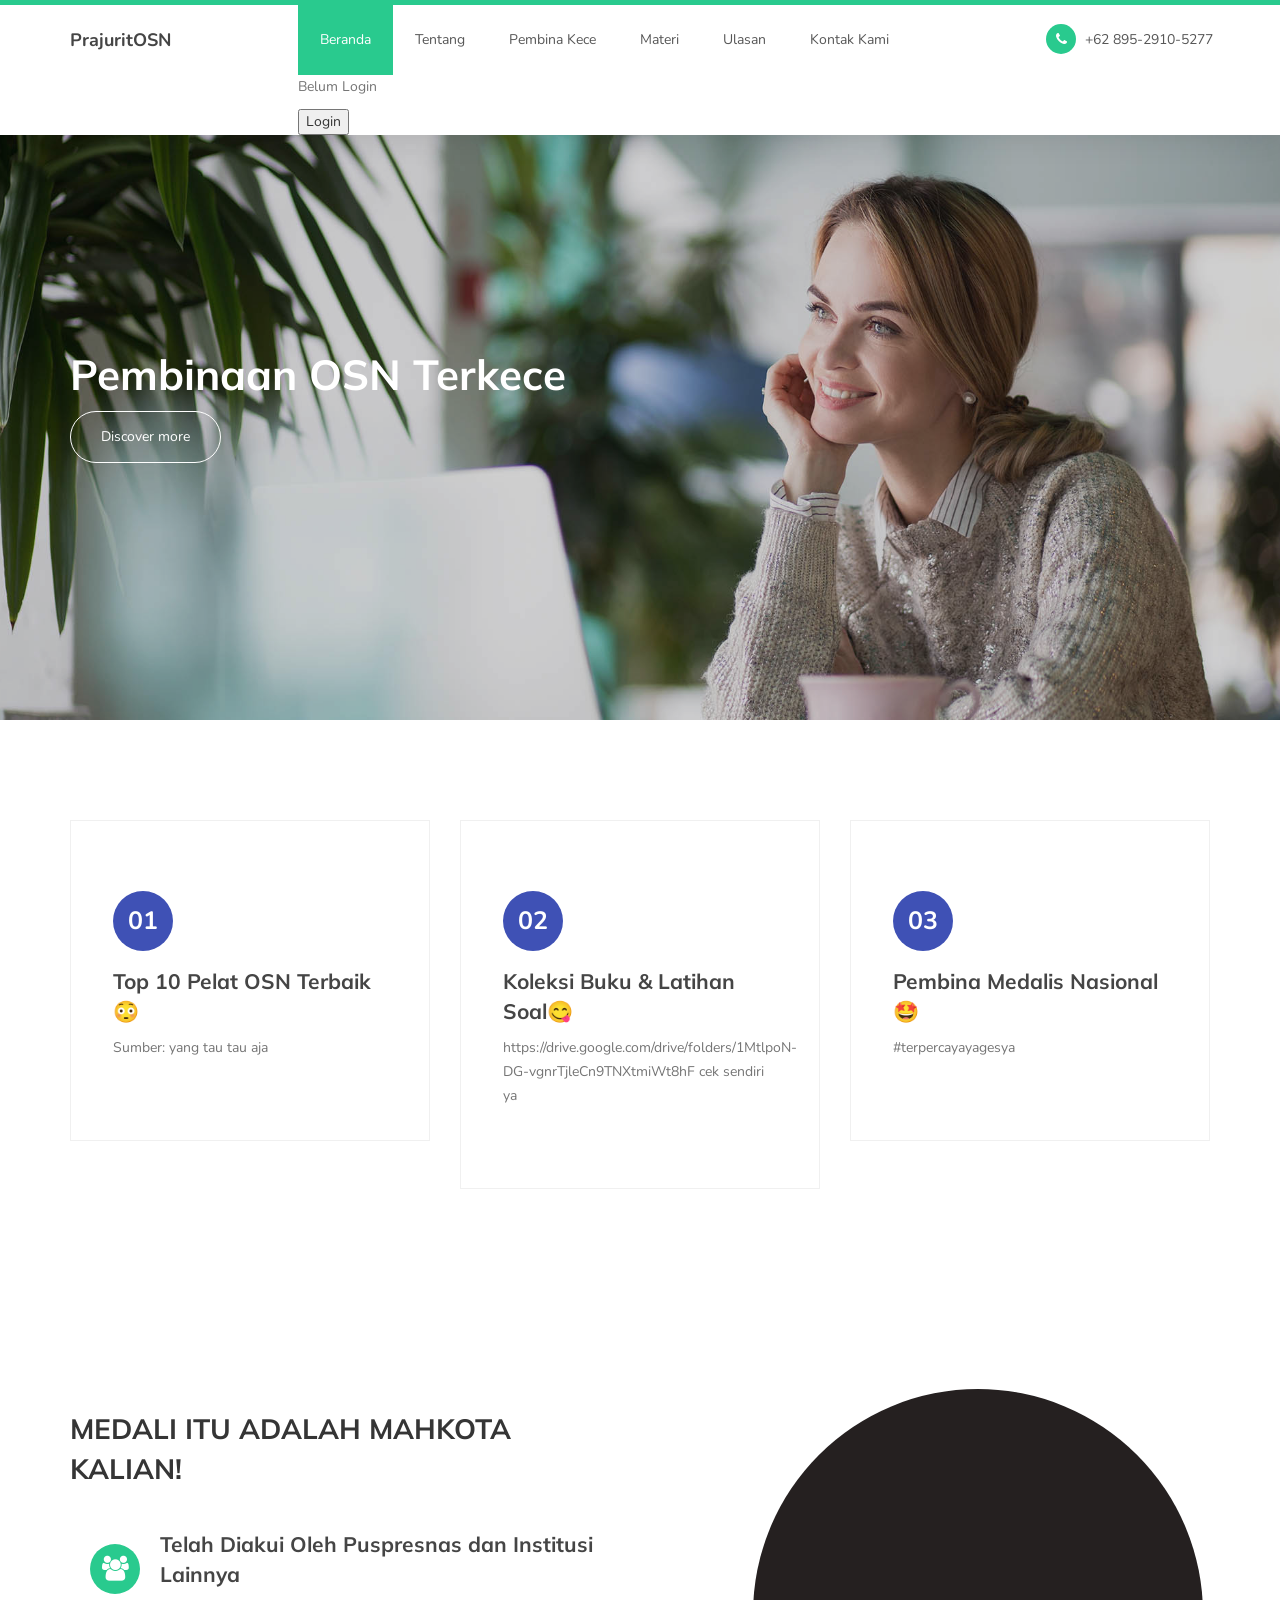
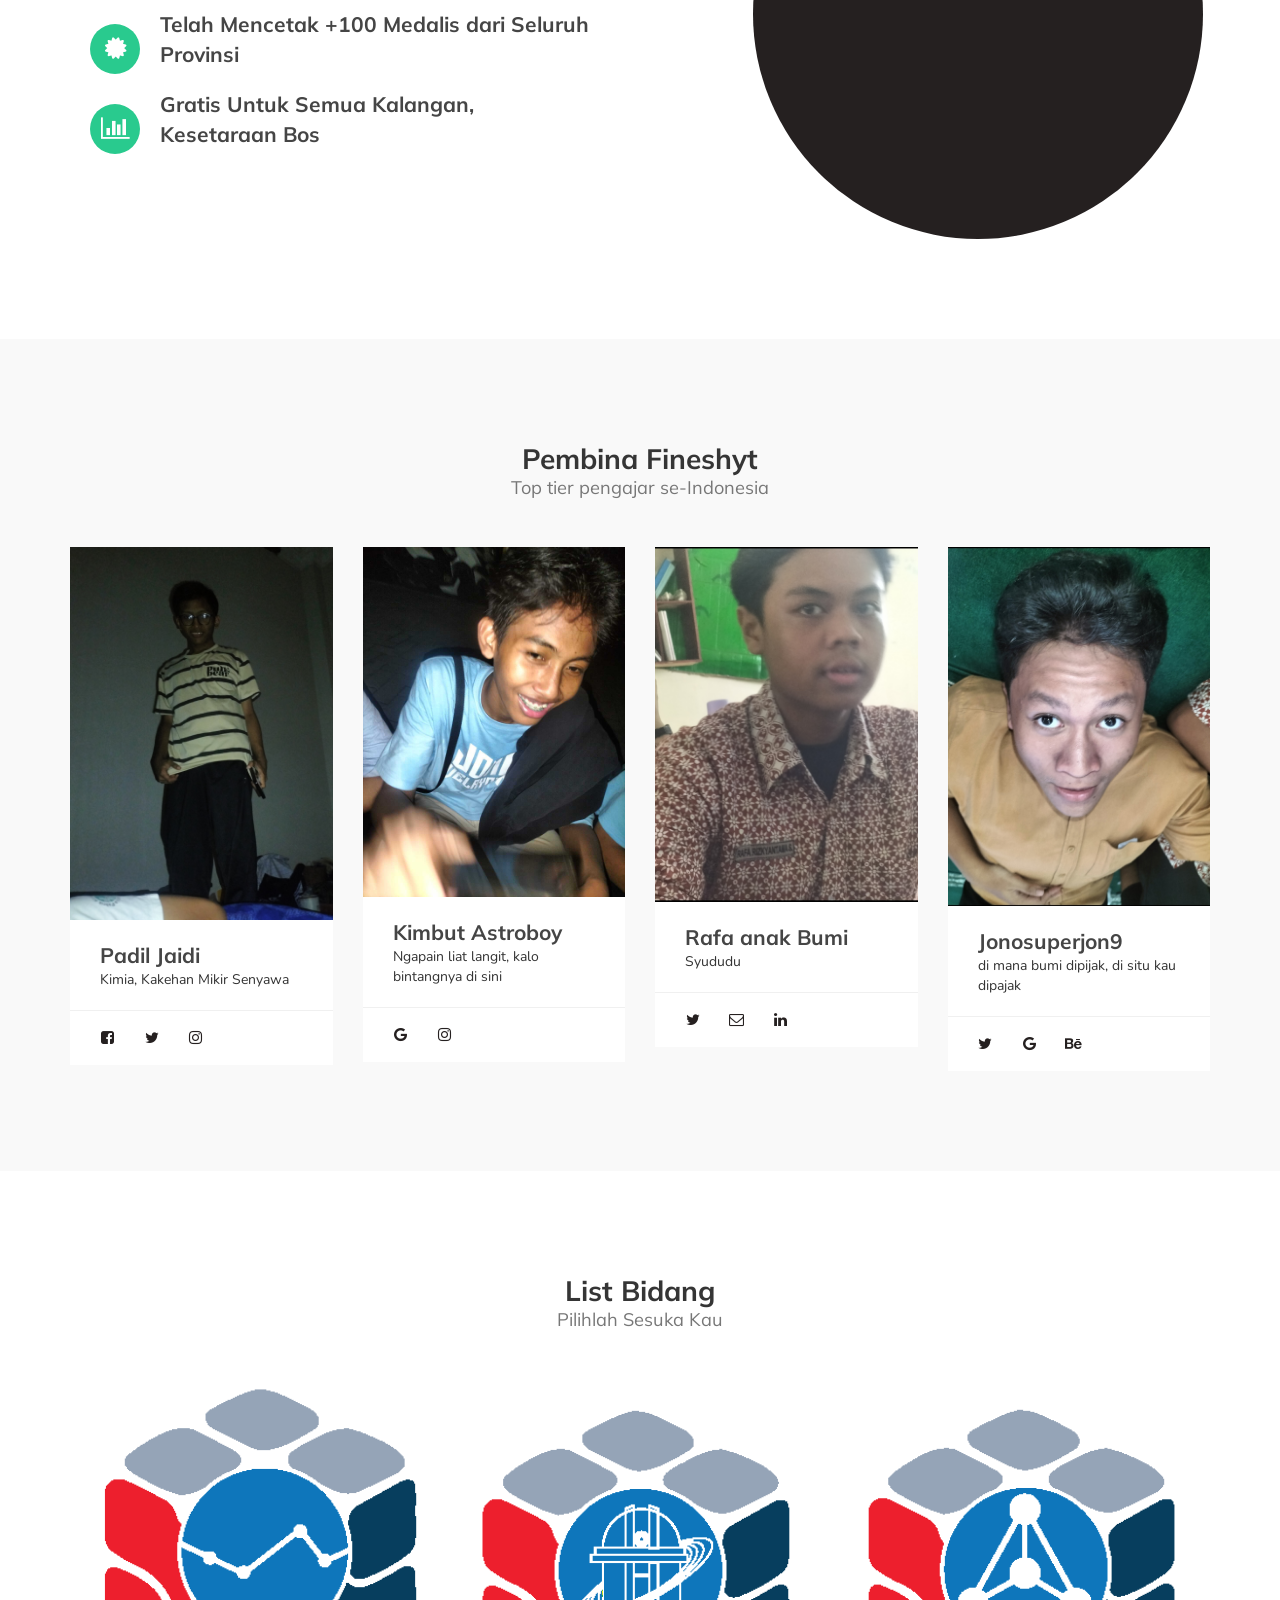
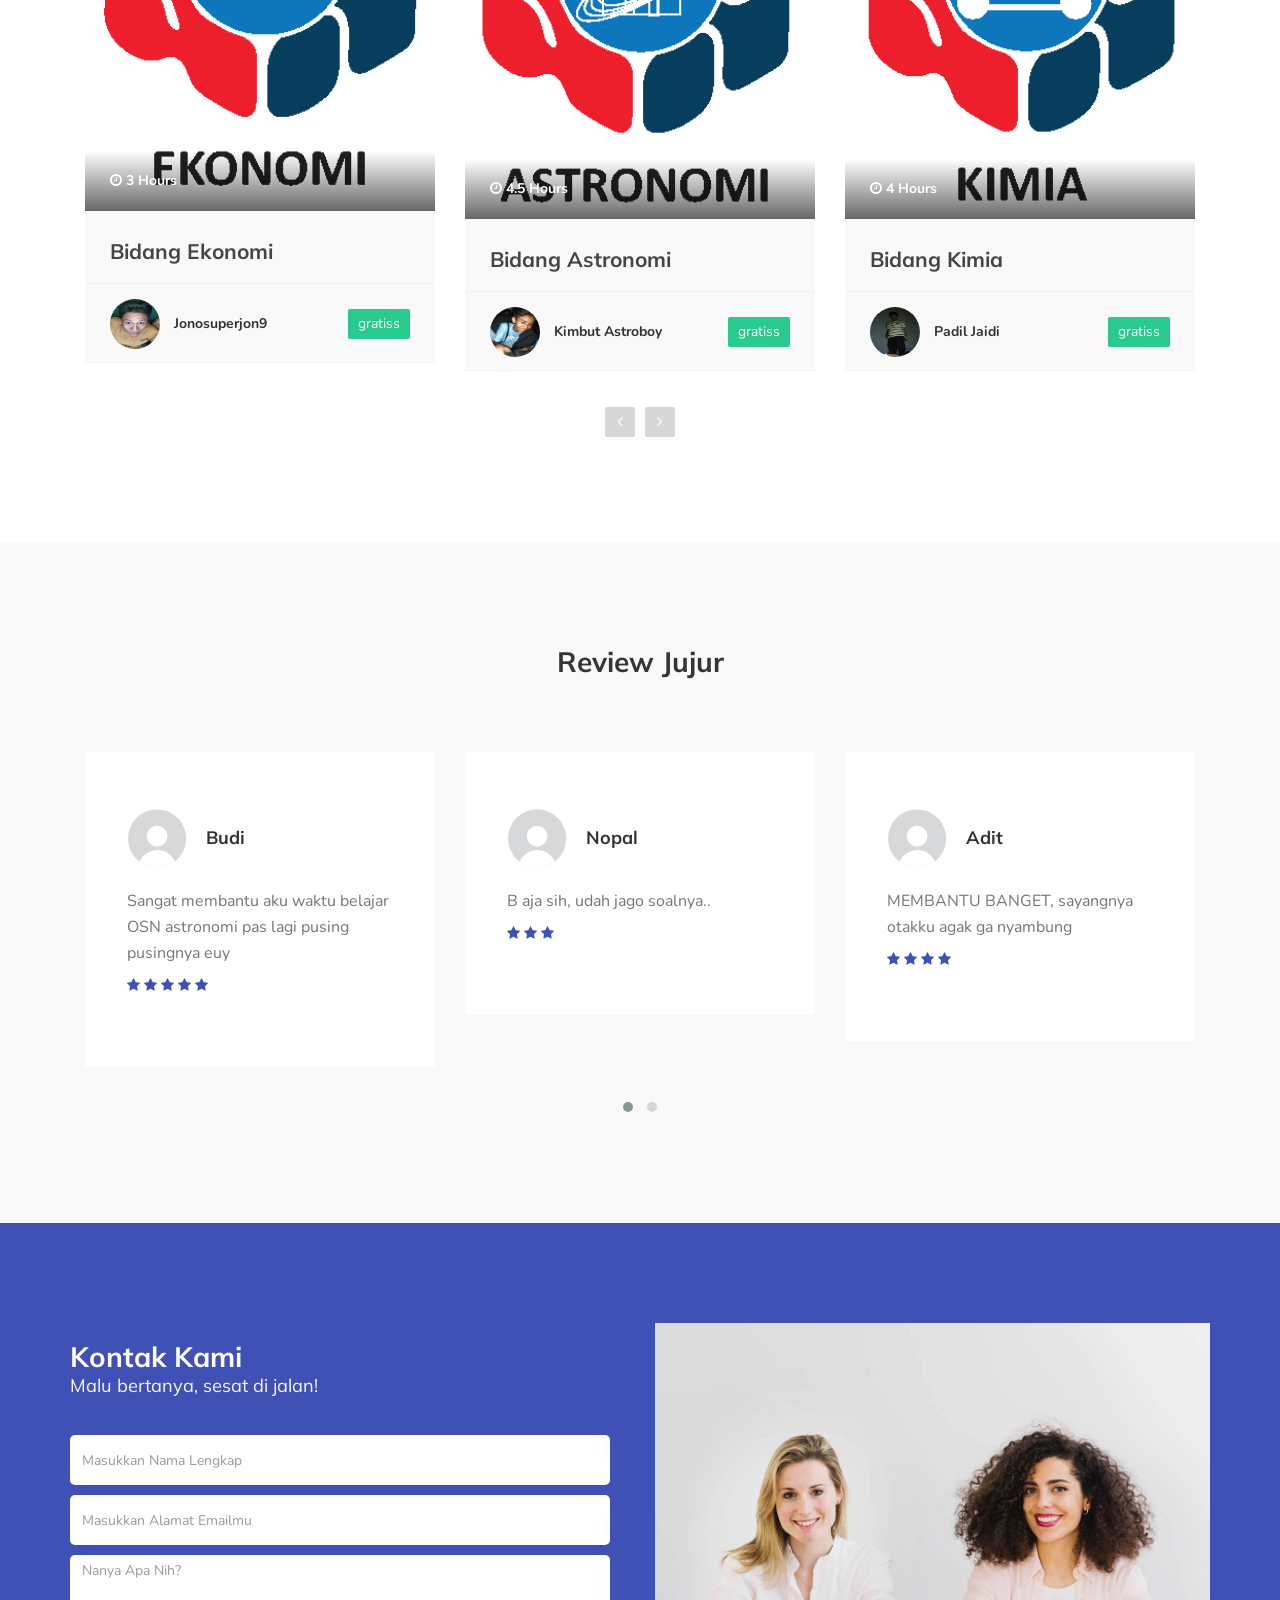
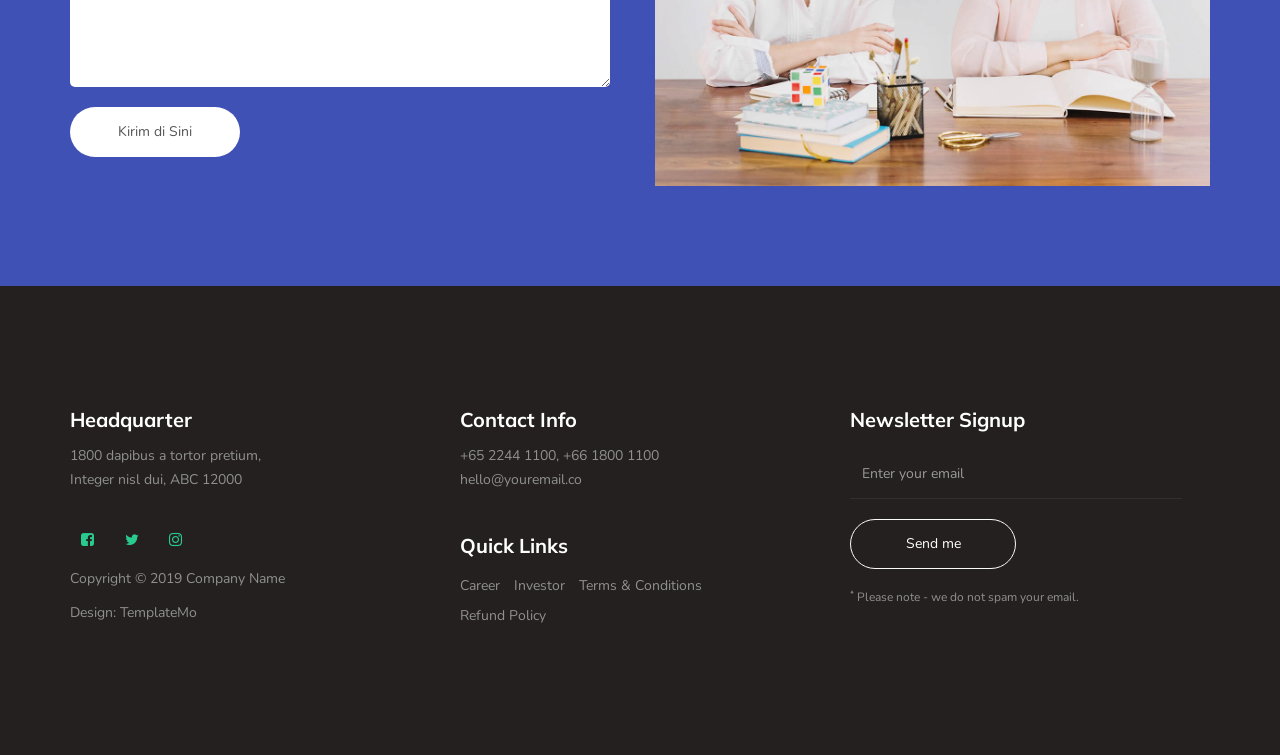
<file: index.html>
<!DOCTYPE html>
<html lang="en">
<head>

     <title>Websitenya Poetra</title>
<!-- 

Known Template 

https://templatemo.com/tm-516-known

-->
     <meta charset="UTF-8">
     <meta http-equiv="X-UA-Compatible" content="IE=Edge">
     <meta name="description" content="">
     <meta name="keywords" content="">
     <meta name="author" content="">
     <meta name="viewport" content="width=device-width, initial-scale=1, maximum-scale=1">

     <link rel="stylesheet" href="css/bootstrap.min.css">
     <link rel="stylesheet" href="css/font-awesome.min.css">
     <link rel="stylesheet" href="css/owl.carousel.css">
     <link rel="stylesheet" href="css/owl.theme.default.min.css">

     <!-- MAIN CSS -->
     <link rel="stylesheet" href="css/templatemo-style.css">

</head>
<body id="top" data-spy="scroll" data-target=".navbar-collapse" data-offset="50">

     <!-- PRE LOADER -->
     <section class="preloader">
          <div class="spinner">

               <span class="spinner-rotate"></span>
               
          </div>
     </section>


     <!-- MENU -->
     <section class="navbar custom-navbar navbar-fixed-top" role="navigation">
          <div class="container">

               <div class="navbar-header">
                    <button class="navbar-toggle" data-toggle="collapse" data-target=".navbar-collapse">
                         <span class="icon icon-bar"></span>
                         <span class="icon icon-bar"></span>
                         <span class="icon icon-bar"></span>
                    </button>

                    <!-- lOGO TEXT HERE -->
                    <a href="#" class="navbar-brand">PrajuritOSN</a>
               </div>

               <!-- MENU LINKS -->
               <div class="collapse navbar-collapse">
                    <ul class="nav navbar-nav navbar-nav-first">
                         <li><a href="#top" class="smoothScroll">Beranda</a></li>
                         <li><a href="#about" class="smoothScroll">Tentang</a></li>
                         <li><a href="#team" class="smoothScroll">Pembina Kece</a></li>
                         <li><a href="#courses" class="smoothScroll">Materi</a></li>
                         <li><a href="#testimonial" class="smoothScroll">Ulasan</a></li>
                         <li><a href="#contact" class="smoothScroll">Kontak Kami</a></li>
                         <p id="userInfo">Belum Login</p>

          <div id="authArea">
               <button onclick="goLogin()" class="nav-cta">Login</button>
          </div>
                    </ul>
                    <ul class="nav navbar-nav navbar-right">
                         <li><a href="#"><i class="fa fa-phone"></i> +62 895-2910-5277</a></li>
                    </ul>
               </div>

          </div>
     </section>


     <!-- HOME -->
     <section id="home">
          <div class="row">

                    <div class="owl-carousel owl-theme home-slider">
                         <div class="item item-first">
                              <div class="caption">
                                   <div class="container">
                                        <div class="col-md-6 col-sm-12">
                                             <h1>Pembinaan OSN Terkece</h1>                                            
                                             <a href="#feature" class="section-btn btn btn-default smoothScroll">Discover more</a>
                                        </div>
                                   </div>
                              </div>
                         </div>

                         <div class="item item-second">
                              <div class="caption">
                                   <div class="container">
                                        <div class="col-md-6 col-sm-12">
                                             <h1>Start your journey with our practical courses</h1>
                                             <a href="#courses" class="section-btn btn btn-default smoothScroll">Take a course</a>
                                        </div>
                                   </div>
                              </div>
                         </div>

                         <div class="item item-third">
                              <div class="caption">
                                   <div class="container">
                                        <div class="col-md-6 col-sm-12">
                                             <h1>Efficient Learning Methods</h1>
                                             <h3> <a rel="nofollow" href="https://www.facebook.com/templatemo"></h3>
                                             <a href="#contact" class="section-btn btn btn-default smoothScroll">Let's chat</a>
                                        </div>
                                   </div>
                              </div>
                         </div>
                    </div>
          </div>
     </section>


     <!-- FEATURE -->
     <section id="feature">
          <div class="container">
               <div class="row">

                    <div class="col-md-4 col-sm-4">
                         <div class="feature-thumb">
                              <span>01</span>
                              <h3>Top 10 Pelat OSN Terbaik😳</h3>
                              <p>Sumber: yang tau tau aja</p>
                         </div>
                    </div>

                    <div class="col-md-4 col-sm-4">
                         <div class="feature-thumb">
                              <span>02</span>
                              <h3>Koleksi Buku & Latihan Soal😋</h3>
                              <p>https://drive.google.com/drive/folders/1MtlpoN-DG-vgnrTjleCn9TNXtmiWt8hF cek sendiri ya</p>
                         </div>
                    </div>

                    <div class="col-md-4 col-sm-4">
                         <div class="feature-thumb">
                              <span>03</span>
                              <h3>Pembina Medalis Nasional🤩</h3>
                              <p>#terpercayayagesya</p>
                         </div>
                    </div>

               </div>
          </div>
     </section>


     <!-- ABOUT -->
     <section id="about">
          <div class="container">
               <div class="row">

                    <div class="col-md-6 col-sm-12">
                         <div class="about-info">
                              <h2>MEDALI ITU ADALAH MAHKOTA KALIAN!</h2>

                              <figure>
                                   <span><i class="fa fa-users"></i></span>
                                   <figcaption>
                                        <h3>Telah Diakui Oleh Puspresnas dan Institusi Lainnya</h3>
                                   </figcaption>
                              </figure>

                              <figure>
                                   <span><i class="fa fa-certificate"></i></span>
                                   <figcaption>
                                        <h3>Telah Mencetak +100 Medalis dari Seluruh Provinsi</h3>
                                   </figcaption>
                              </figure>

                              <figure>
                                   <span><i class="fa fa-bar-chart-o"></i></span>
                                   <figcaption>
                                        <h3>Gratis Untuk Semua Kalangan, Kesetaraan Bos</h3>
                                   </figcaption>
                              </figure>
                         </div>
                    </div>

                    <div class="col-md-offset-1 col-md-4 col-sm-12">
                         <div class="entry-form">
                              <form action="#" method="post">                            
                              </form>
                         </div>
                    </div>

               </div>
          </div>
     </section>


     <!-- TEAM -->
     <section id="team">
          <div class="container">
               <div class="row">

                    <div class="col-md-12 col-sm-12">
                         <div class="section-title">
                              <h2>Pembina Fineshyt <small>Top tier pengajar se-Indonesia</small></h2>
                         </div>
                    </div>

                    <div class="col-md-3 col-sm-6">
                         <div class="team-thumb">
                              <div class="team-image">
                                   <img src="images/fadhil shd.jpg" class="img-responsive" alt="">
                              </div>
                              <div class="team-info">
                                   <h3>Padil Jaidi</h3>
                                   <span>Kimia, Kakehan Mikir Senyawa</span>
                              </div>
                              <ul class="social-icon">
                                   <li><a href="#" class="fa fa-facebook-square" attr="facebook icon"></a></li>
                                   <li><a href="#" class="fa fa-twitter"></a></li>
                                   <li><a href="#" class="fa fa-instagram"></a></li>
                              </ul>
                         </div>
                    </div>

                    <div class="col-md-3 col-sm-6">
                         <div class="team-thumb">
                              <div class="team-image">
                                   <img src="images/bdprwn.jpg" class="img-responsive" alt="">
                              </div>
                              <div class="team-info">
                                   <h3>Kimbut Astroboy</h3>
                                   <span>Ngapain liat langit, kalo bintangnya di sini</span>
                              </div>
                              <ul class="social-icon">
                                   <li><a href="#" class="fa fa-google"></a></li>
                                   <li><a href="#" class="fa fa-instagram"></a></li>
                              </ul>
                         </div>
                    </div>

                    <div class="col-md-3 col-sm-6">
                         <div class="team-thumb">
                              <div class="team-image">
                                   <img src="images/rafa ynarf.jpg" class="img-responsive" alt="">
                              </div>
                              <div class="team-info">
                                   <h3>Rafa anak Bumi</h3>
                                   <span>Syududu</span>
                              </div>
                              <ul class="social-icon">
                                   <li><a href="#" class="fa fa-twitter"></a></li>
                                   <li><a href="#" class="fa fa-envelope-o"></a></li>
                                   <li><a href="#" class="fa fa-linkedin"></a></li>
                              </ul>
                         </div>
                    </div>

                    <div class="col-md-3 col-sm-6">
                         <div class="team-thumb">
                              <div class="team-image">
                                   <img src="images/hagan ndy.jpg" class="img-responsive" alt="">
                              </div>
                              <div class="team-info">
                                   <h3>Jonosuperjon9</h3>
                                   <span>di mana bumi dipijak, di situ kau dipajak</span>
                              </div>
                              <ul class="social-icon">
                                   <li><a href="#" class="fa fa-twitter"></a></li>
                                   <li><a href="#" class="fa fa-google"></a></li>
                                   <li><a href="#" class="fa fa-behance"></a></li>
                              </ul>
                         </div>
                    </div>

               </div>
          </div>
     </section>


     <!-- Courses -->
     <section id="courses">
          <div class="container">
               <div class="row">

                    <div class="col-md-12 col-sm-12">
                         <div class="section-title">
                              <h2>List Bidang<small>Pilihlah Sesuka Kau</small></h2>
                         </div>

                         <div class="owl-carousel owl-theme owl-courses">
                              <div class="col-md-4 col-sm-4">
                                   <div class="item">
                                        <div class="courses-thumb">
                                             <div class="courses-top">
                                                  <div class="courses-image">
                                                       <img src="images/Ekon.png" class="img-responsive" alt="">
                                                  </div>
                                                  <div class="courses-date">
                                                       <span><i class="fa fa-clock-o"></i> 3 Hours</span>
                                                  </div>
                                             </div>

                                             <div class="courses-detail">
                                                  <h3><a href="#">Bidang Ekonomi</a></h3>
                                             </div>

                                             <div class="courses-info">
                                                  <div class="courses-author">
                                                       <img src="images/hagan ndy.jpg" class="img-responsive" alt="">
                                                       <span>Jonosuperjon9</span>
                                                  </div>
                                                  <div class="courses-price">
                                                       <a href="#"><span>gratiss</span></a>
                                                  </div>
                                             </div>
                                        </div>
                                   </div>
                              </div>

                              <div class="col-md-4 col-sm-4">
                                   <div class="item">
                                        <div class="courses-thumb">
                                             <div class="courses-top">
                                                  <div class="courses-image">
                                                       <img src="images/Astronomi2017.png" class="img-responsive" alt="">
                                                  </div>
                                                  <div class="courses-date">
                                                       <span><i class="fa fa-clock-o"></i> 4.5 Hours</span>
                                                  </div>
                                             </div>

                                             <div class="courses-detail">
                                                  <h3><a href="#">Bidang Astronomi</a></h3>
                                             </div>

                                             <div class="courses-info">
                                                  <div class="courses-author">
                                                       <img src="images/bdprwn.jpg" class="img-responsive" alt="">
                                                       <span>Kimbut Astroboy</span>
                                                  </div>
                                                  <div class="courses-price">
                                                       <a href="#"><span>gratiss</span></a>
                                                  </div>
                                             </div>
                                        </div>
                                   </div>
                              </div>

                              <div class="col-md-4 col-sm-4">
                                   <div class="item">
                                        <div class="courses-thumb">
                                             <div class="courses-top">
                                                  <div class="courses-image">
                                                       <img src="images/Kimia2017.png" class="img-responsive" alt="">
                                                  </div>
                                                  <div class="courses-date">
                                                       <span><i class="fa fa-clock-o"></i> 4 Hours</span>
                                                  </div>
                                             </div>

                                             <div class="courses-detail">
                                                  <h3><a href="#">Bidang Kimia</a></h3>
                                             </div>

                                             <div class="courses-info">
                                                  <div class="courses-author">
                                                       <img src="images/fadhil shd.jpg" class="img-responsive" alt="">
                                                       <span>Padil Jaidi</span>
                                                  </div>
                                                  <div class="courses-price">
                                                       <a href="#"><span>gratiss</span></a>
                                                  </div>
                                             </div>
                                        </div>
                                   </div>
                              </div>

                              <div class="col-md-4 col-sm-4">
                                   <div class="item">
                                        <div class="courses-thumb">
                                             <div class="courses-top">
                                                  <div class="courses-image">
                                                       <img src="images/Geografi2017.png" class="img-responsive" alt="">
                                                  </div>
                                                  <div class="courses-date">
                                                       <span><i class="fa fa-clock-o"></i> 5 Hours</span>
                                                  </div>
                                             </div>

                                             <div class="courses-detail">
                                                  <h3><a href="#">Bidang Geografi</a></h3>
                                             </div>

                                             <div class="courses-info">
                                                  <div class="courses-author">
                                                       <img src="images/rafa ynarf.jpg" class="img-responsive" alt="">
                                                       <span>Rafa anak Bumi</span>
                                                  </div>
                                                  <div class="courses-price">
                                                       <a href="#"><span>gratiss</span></a>
                                                  </div>
                                             </div>
                                        </div>
                                   </div>
                              </div>

                              <div class="col-md-4 col-sm-4">
                                   <div class="item">
                                        <div class="courses-thumb">
                                             <div class="courses-top">
                                                  <div class="courses-image">
                                                       <img src="images/Biologi2017.png" class="img-responsive" alt="">
                                                  </div>
                                                  <div class="courses-date">
                                                       <span><i class="fa fa-clock-o"></i> 5 Hours</span>
                                                  </div>
                                             </div>

                                             <div class="courses-detail">
                                                  <h3><a href="#">Bidang Biologi</a></h3>
                                             </div>

                                             <div class="courses-info">
                                                  <div class="courses-author">
                                                       <img src="images/tanya.jpg" class="img-responsive" alt="">
                                                       <span>Coming Soon!</span>
                                                  </div>
                                                  <div class="courses-price">
                                                       <a href="#"><span>Free</span></a>
                                                  </div>
                                             </div>
                                        </div>
                                   </div>
                              </div>

                         </div>

               </div>
          </div>
     </section>


     <!-- TESTIMONIAL -->
     <section id="testimonial">
          <div class="container">
               <div class="row">

                    <div class="col-md-12 col-sm-12">
                         <div class="section-title">
                              <h2>Review Jujur</h2>
                         </div>

                         <div class="owl-carousel owl-theme owl-client">
                              <div class="col-md-4 col-sm-4">
                                   <div class="item">
                                        <div class="tst-image">
                                             <img src="images/pfp.png" class="img-responsive" alt="">
                                        </div>
                                        <div class="tst-author">
                                             <h4>Budi</h4>
                                        </div>
                                        <p>Sangat membantu aku waktu belajar OSN astronomi pas lagi pusing pusingnya euy</p>
                                        <div class="tst-rating">
                                             <i class="fa fa-star"></i>
                                             <i class="fa fa-star"></i>
                                             <i class="fa fa-star"></i>
                                             <i class="fa fa-star"></i>
                                             <i class="fa fa-star"></i>
                                        </div>
                                   </div>
                              </div>

                              <div class="col-md-4 col-sm-4">
                                   <div class="item">
                                        <div class="tst-image">
                                             <img src="images/pfp.png" class="img-responsive" alt="">
                                        </div>
                                        <div class="tst-author">
                                             <h4>Nopal</h4>
                                        </div>
                                        <p>B aja sih, udah jago soalnya..</p>
                                        <div class="tst-rating">
                                             <i class="fa fa-star"></i>
                                             <i class="fa fa-star"></i>
                                             <i class="fa fa-star"></i>
                                        </div>
                                   </div>
                              </div>

                              <div class="col-md-4 col-sm-4">
                                   <div class="item">
                                        <div class="tst-image">
                                             <img src="images/pfp.png" class="img-responsive" alt="">
                                        </div>
                                        <div class="tst-author">
                                             <h4>Adit</h4>
                                        </div>
                                        <p>MEMBANTU BANGET, sayangnya otakku agak ga nyambung</p>
                                        <div class="tst-rating">
                                             <i class="fa fa-star"></i>
                                             <i class="fa fa-star"></i>
                                             <i class="fa fa-star"></i>
                                             <i class="fa fa-star"></i>
                                        </div>
                                   </div>
                              </div>

                              <div class="col-md-4 col-sm-4">
                                   <div class="item">
                                        <div class="tst-image">
                                             <img src="images/pfp.png" class="img-responsive" alt="">
                                        </div>
                                        <div class="tst-author">
                                             <h4>Andy</h4>
                                        </div>
                                        <p>Semoga ini komunitasnya bisa makin rame dan makin dikenal sama orang"</p>
                                        <div class="tst-rating">
                                             <i class="fa fa-star"></i>
                                             <i class="fa fa-star"></i>
                                             <i class="fa fa-star"></i>
                                             <i class="fa fa-star"></i>
                                        </div>
                                   </div>
                              </div>

                         </div>

               </div>
          </div>
     </section> 


     <!-- CONTACT -->
     <section id="contact">
          <div class="container">
               <div class="row">

                    <div class="col-md-6 col-sm-12">
                         <form id="contact-form" role="form" action="" method="post">
                              <div class="section-title">
                                   <h2>Kontak Kami <small>Malu bertanya, sesat di jalan!</small></h2>
                              </div>

                              <div class="col-md-12 col-sm-12">
                                   <input type="text" class="form-control" placeholder="Masukkan Nama Lengkap" name="name" required="">
                    
                                   <input type="email" class="form-control" placeholder="Masukkan Alamat Emailmu" name="email" required="">

                                   <textarea class="form-control" rows="6" placeholder="Nanya Apa Nih?" name="message" required=""></textarea>
                              </div>

                              <div class="col-md-4 col-sm-12">
                                   <input type="submit" class="form-control" name="send message" value="Kirim di Sini">
                              </div>

                         </form>
                    </div>

                    <div class="col-md-6 col-sm-12">
                         <div class="contact-image">
                              <img src="images/contact-image.jpg" class="img-responsive" alt="Smiling Two Girls">
                         </div>
                    </div>

               </div>
          </div>
     </section>       


     <!-- FOOTER -->
     <footer id="footer">
          <div class="container">
               <div class="row">

                    <div class="col-md-4 col-sm-6">
                         <div class="footer-info">
                              <div class="section-title">
                                   <h2>Headquarter</h2>
                              </div>
                              <address>
                                   <p>1800 dapibus a tortor pretium,<br> Integer nisl dui, ABC 12000</p>
                              </address>

                              <ul class="social-icon">
                                   <li><a href="#" class="fa fa-facebook-square" attr="facebook icon"></a></li>
                                   <li><a href="#" class="fa fa-twitter"></a></li>
                                   <li><a href="#" class="fa fa-instagram"></a></li>
                              </ul>

                              <div class="copyright-text"> 
                                   <p>Copyright &copy; 2019 Company Name</p>
                                   
                                   <p>Design: TemplateMo</p>
                              </div>
                         </div>
                    </div>

                    <div class="col-md-4 col-sm-6">
                         <div class="footer-info">
                              <div class="section-title">
                                   <h2>Contact Info</h2>
                              </div>
                              <address>
                                   <p>+65 2244 1100, +66 1800 1100</p>
                                   <p><a href="mailto:youremail.co">hello@youremail.co</a></p>
                              </address>

                              <div class="footer_menu">
                                   <h2>Quick Links</h2>
                                   <ul>
                                        <li><a href="#">Career</a></li>
                                        <li><a href="#">Investor</a></li>
                                        <li><a href="#">Terms & Conditions</a></li>
                                        <li><a href="#">Refund Policy</a></li>
                                   </ul>
                              </div>
                         </div>
                    </div>

                    <div class="col-md-4 col-sm-12">
                         <div class="footer-info newsletter-form">
                              <div class="section-title">
                                   <h2>Newsletter Signup</h2>
                              </div>
                              <div>
                                   <div class="form-group">
                                        <form action="#" method="get">
                                             <input type="email" class="form-control" placeholder="Enter your email" name="email" id="email" required="">
                                             <input type="submit" class="form-control" name="submit" id="form-submit" value="Send me">
                                        </form>
                                        <span><sup>*</sup> Please note - we do not spam your email.</span>
                                   </div>
                              </div>
                         </div>
                    </div>
                    
               </div>
          </div>
     </footer>


     <!-- SCRIPTS -->
     <script src="js/jquery.js"></script>
     <script src="js/bootstrap.min.js"></script>
     <script src="js/owl.carousel.min.js"></script> 
     <script src="js/smoothscroll.js"></script>
     <script src="js/custom.js"></script>
     <script src="js/welcome.js"></script>

<script>
    // 1. Ambil elemen teks dan area tombol berdasarkan id dari HTML-mu
    const userInfo = document.getElementById('userInfo');
    const authArea = document.getElementById('authArea');

    // 2. Fungsi untuk mengarahkan ke halaman login (bisa dipanggil kapan saja)
    function goLogin() {
        window.location.href = 'login/index.html';
    }

    // 3. Cek apakah statusLogin bernilai true di memori browser
    if (localStorage.getItem('statusLogin') === 'true') {
        // Jika SUDAH login:
        userInfo.innerText = "Sudah Login"; // Ubah teks <p>
        
        // Ubah isi di dalam <div id="authArea"> menjadi tombol Logout
        authArea.innerHTML = '<button id="logoutBtn" class="nav-cta">Logout</button>';
        
        // Berikan fungsi klik pada tombol Logout baru tersebut
        document.getElementById('logoutBtn').onclick = function() {
            localStorage.removeItem('statusLogin'); // Hapus status login
            window.location.reload(); // Refresh halaman agar kembali ke "Belum Login"
        };
    }
</script>
</body>
</html>
</file>
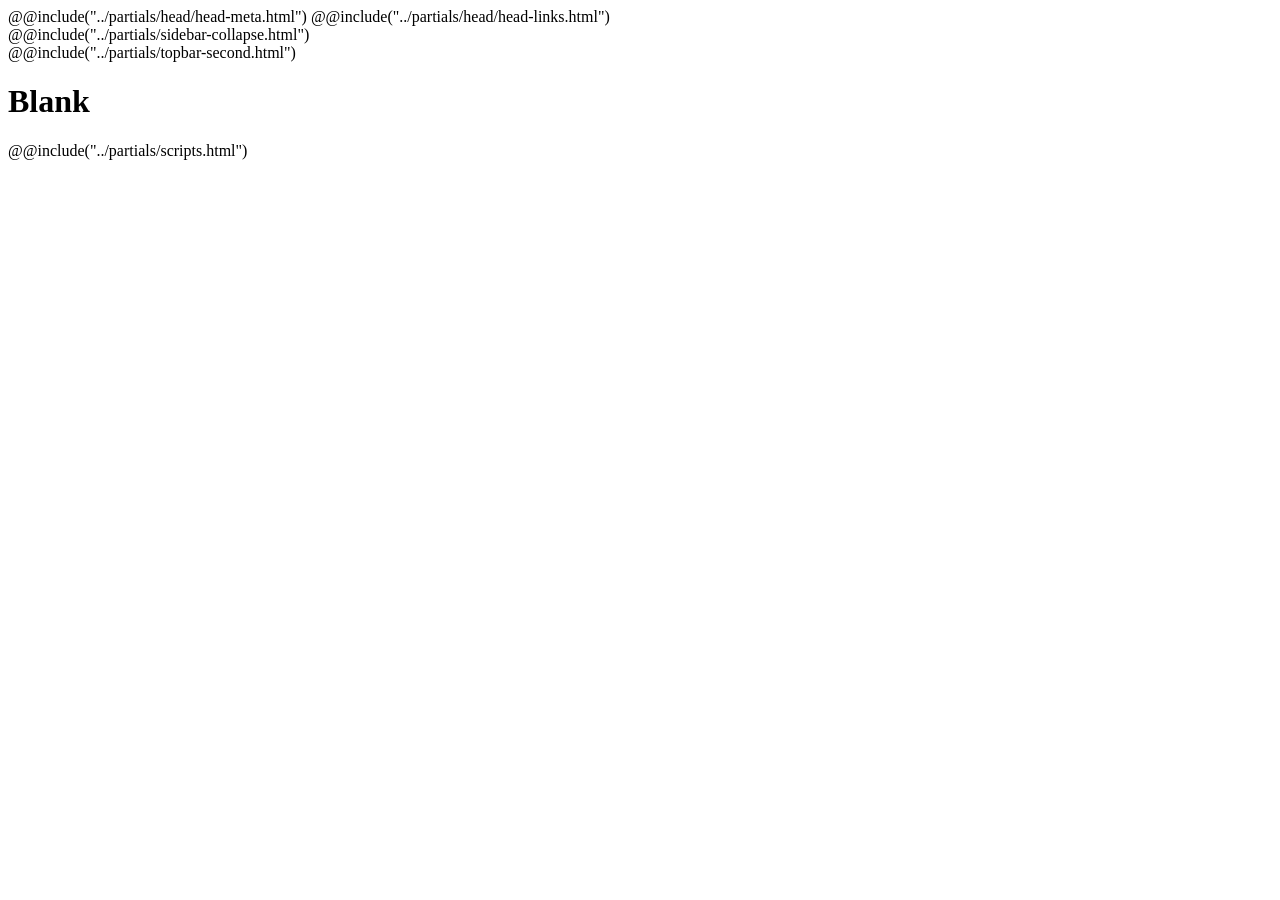
<file: register/blank.html>
<!DOCTYPE html>
<html lang="en">
  <head>
    @@include("../partials/head/head-meta.html")
    <title>Blank | Dasher - Responsive Bootstrap 5 Admin Dashboard</title>
    @@include("../partials/head/head-links.html")
  </head>

  <body>
    <!-- Vertical Sidebar -->
    <div>
      @@include("../partials/sidebar-collapse.html")

      <!-- Main Content -->
      <div id="content" class="position-relative h-100">
        @@include("../partials/topbar-second.html")
        <div class="custom-container">
          <div class="row">
            <div class="col-lg-12 col-md-12 col-12">
              <!-- Page header -->
              <div class="mb-5">
                  <h1 class="mb-3 h2">Blank</h1>
              </div>
            </div>
          </div>
      </div>
    </div>

    @@include("../partials/scripts.html")

  </body>
</html>
</file>
<file: css/templatemo-style.css>
/*

Known Template 

https://templatemo.com/tm-516-known

*/

  @import url('https://fonts.googleapis.com/css?family=Muli:300,700|Nunito');

  body {
    background: #ffffff;
    font-family: 'Nunito', sans-serif;
    overflow-x: hidden;
    padding-top: 70px;
  }


  /*---------------------------------------
     TYPOGRAPHY              
  -----------------------------------------*/

  h1,h2,h3,h4,h5,h6 {
    font-family: 'Muli', sans-serif;
    font-weight: bold;
    line-height: inherit;
  }

  h1 {
    color: #252525;
    font-size: 3em;
    line-height: normal;
  }

  h2 {
    color: #353535;
    font-size: 2em;
    padding-bottom: 10px;
  }

  h3 {
    font-size: 1.5em;
    margin-bottom: 0;
  }

  h3,
  h3 a {
    color: #454545;
  }

  p {
    color: #757575;
    font-size: 14px;
    font-weight: normal;
    line-height: 24px;
  }



  /*---------------------------------------
     GENERAL               
  -----------------------------------------*/

  html{
    -webkit-font-smoothing: antialiased;
  }

  a {
    color: #252525;
    -webkit-transition: 0.5s;
    transition: 0.5s;
    text-decoration: none !important;
  }

  a,
  input, button,
  .form-control {
    -webkit-transition: 0.5s;
    transition: 0.5s;
  }

  a:hover, a:active, a:focus {
    color: #29ca8e;
    outline: none;
  }

  ::-webkit-scrollbar{
    width: 8px;
    height: 8px;
  }

  ::-webkit-scrollbar-thumb {
    cursor: pointer;
    background: #000000;
  }

  .section-title {
    padding-bottom: 40px;
  }

  .section-title h2 {
    margin: 0;
  }

  .section-title small {
    display: block;
  }

  .overlay {
    background: rgba(20,20,20,0.5);
    position: absolute;
    top: 0;
    right: 0;
    bottom: 0;
    left: 0;
    width: 100%;
    height: 100%;
  }

  .entry-form {
    background: #252020;
    border-radius: 100%;
    text-align: center;
    padding: 6em;
    width: 450px;
    height: 450px;
  }

  .entry-form h2 {
    color: #ffffff;
    margin: 0;
  }

  .entry-form .form-control {
    background: transparent;
    border: 0;
    border-bottom: 1px solid;
    border-radius: 0;
    box-shadow: none;
    height: 45px;
    margin: 10px 0;
  }

  .entry-form .submit-btn {
    background: #ffffff;
    border-radius: 50px;
    border: 0;
    color: #252020;
    width: 50%;
    height: 50px;
    margin: 30px auto;
    margin-bottom: 10px;
  }

  .entry-form .submit-btn:hover {
    background: #3f51b5;
    color: #ffffff;
  }

  section {
    position: relative;
    padding: 100px 0;
  }

  #team,
  #testimonial {
    background: #f9f9f9;
  }

  #team, 
  #testimonial {
    text-align: center;
  }
  
  #google-map iframe {
    border: 0;
    width: 100%;
    height: 390px;
  }



  /*---------------------------------------
     BUTTONS               
  -----------------------------------------*/

  .section-btn {
    background: transparent;
    border-radius: 50px;
    border: 1px solid #ffffff;
    color: #ffffff;
    font-size: inherit;
    font-weight: normal;
    padding: 15px 30px;
    transition: 0.5s;
  }

  .section-btn:hover {
    background: #ffffff;
    border-color: transparent;
  }



  /*---------------------------------------
       PRE LOADER              
  -----------------------------------------*/

  .preloader {
    position: fixed;
    top: 0;
    left: 0;
    width: 100%;
    height: 100%;
    z-index: 99999;
    display: flex;
    flex-flow: row nowrap;
    justify-content: center;
    align-items: center;
    background: none repeat scroll 0 0 #ffffff;
  }

  .spinner {
    border: 1px solid transparent;
    border-radius: 3px;
    position: relative;
  }

  .spinner:before {
    content: '';
    box-sizing: border-box;
    position: absolute;
    top: 50%;
    left: 50%;
    width: 45px;
    height: 45px;
    margin-top: -10px;
    margin-left: -10px;
    border-radius: 50%;
    border: 1px solid #575757;
    border-top-color: #ffffff;
    animation: spinner .9s linear infinite;
  }

  @-webkit-@keyframes spinner {
    to {transform: rotate(360deg);}
  }

  @keyframes spinner {
    to {transform: rotate(360deg);}
  }



  /*---------------------------------------
      MENU              
  -----------------------------------------*/

  .custom-navbar {
    background: #ffffff;
    border-top: 5px solid #29ca8e;
    border-bottom: 0;
    -webkit-box-shadow: 0 1px 30px rgba(0, 0, 0, 0.1);
    -moz-box-shadow: 0 1px 30px rgba(0, 0, 0, 0.1);
    box-shadow: 0 1px 30px rgba(0, 0, 0, 0.1);
    padding: 12px 0;
    margin-bottom: 0;
    padding: 0;
  }

  .custom-navbar .navbar-brand {
    color: #454545;
    font-size: 18px;
    font-weight: bold;
    line-height: 40px;
  }

  .custom-navbar .navbar-nav.navbar-nav-first {
    margin-left: 8em;
  }

  .custom-navbar .navbar-nav.navbar-right li a {
    padding-right: 12px;
    padding-left: 12px;
  }

  .custom-navbar .navbar-nav.navbar-right li a .fa {
    background: #29ca8e;
    border-radius: 100%;
    color: #ffffff;
    width: 30px;
    height: 30px;
    line-height: 30px;
    text-align: center;
    display: inline-block;
    margin-right: 5px;
  }

  .custom-navbar .nav li a {
    line-height: 40px;
    color: #575757;
    padding-right: 22px;
    padding-left: 22px;
  }

  .custom-navbar .navbar-nav > li > a:hover,
  .custom-navbar .navbar-nav > li > a:focus {
    background-color: transparent;
  }

  .custom-navbar .nav li a:hover {
    background-color: #29ca8e;
    color: #ffffff;
  }

  .custom-navbar .nav li.active > a {
    background-color: #29ca8e;
    color: #ffffff;
  }

  .custom-navbar .navbar-toggle {
    border: none;
    padding-top: 10px;
  }

  .custom-navbar .navbar-toggle {
    background-color: transparent;
  }

  .custom-navbar .navbar-toggle .icon-bar {
    background: #252525;
    border-color: transparent;
  }



  /*---------------------------------------
      HOME  & SLIDER            
  -----------------------------------------*/

  #home {
    padding: 0;
  }

  #home h1 {
    color: #ffffff;
  }

  #home h3 {
    color: #f9f9f9;
    font-size: 16px;
    font-weight: 300;
    margin: 0;
    padding: 5px 0 40px 0;
  }

  @media (min-width: 768px) {
    .home-slider .col-md-6 {
      padding-left: 0;
    }
  }

  .home-slider .caption {
    display: flex;
    justify-content: center;
    flex-direction: column;
    text-align: left;
    background-color: rgba(20,20,20,0.2);
    height: 100%;
    color: #fff;
    cursor: e-resize;
  }

  .home-slider .item {
    background-repeat: no-repeat;
    background-attachment: local;
    background-size: cover;
    height: 650px;
  }
  
  .caption h3 a { color: #FFF; }
  .caption h3 a:hover { color: #FF3; }

  .home-slider .item-first {
    background-image: url(../images/slider-image1.jpg);
	background-position: center;
  }

  .home-slider .item-second {
    background-image: url(../images/slider-image2.jpg);
  }

  .home-slider .item-third {
    background-image: url(../images/slider-image3.jpg);
  }



  /*---------------------------------------
      FEATURE              
  -----------------------------------------*/

  .feature-thumb {
    border: 1px solid #f0f0f0;
    padding: 5em 3em;
  }

  .feature-thumb span {
    background: #3f51b5;
    border-radius: 50px;
    color: #ffffff;
    font-size: 25px;
    font-weight: bold;
    display: inline-block;
    width: 60px;
    height: 60px;
    line-height: 60px;
    text-align: center;
    margin-bottom: 5px;
  }

  .feature-thumb h3 {
    margin: 10px 0;
  }



  /*---------------------------------------
      ABOUT              
  -----------------------------------------*/

  #about figure {
    display: inline-block;
    vertical-align: top;
    margin-left: 15px;
  }

  #about figure span {
    float: left;
    margin-left: -15px;
    padding: 15px 20px;
    position: relative;
    top: 20px;
  }

  #about figure span i {
    background: #29ca8e;
    border-radius: 50px;
    color: #ffffff;
    font-size: 25px;
    width: 50px;
    height: 50px;
    line-height: 50px;
    text-align: center;
  }



  /*---------------------------------------
      TEAM              
  -----------------------------------------*/

  .team-thumb {
    background: #ffffff;
    position: relative;
    overflow: hidden;
    text-align: left;
  }

  .team-info {
    padding: 20px 30px;
  }

  .team-image img {
    width: 100%;
  }

  .team-thumb .social-icon {
    border-top: 1px solid #f0f0f0;
    padding: 4px 20px 0 20px;
  }

  .team-thumb .social-icon li a {
    background: #ffffff;
    color: #252020;
  }

  .team-info h3 {
    margin: 0;
  }


  /*---------------------------------------
      COURSES             
  -----------------------------------------*/

  #courses .section-title {
    text-align: center;
  }

  #courses .owl-theme .owl-nav {
    margin-top: 30px;
  }

  #courses .owl-theme .owl-nav [class*=owl-] {
    border-radius: 2px;
    font-size: 16px;
    width: 30px;
    height: 30px;
    line-height: 30px;
    text-align: center;
    padding: 0;
  }

  .courses-thumb {
    background: #f9f9f9;
    position: relative;
  }

  .courses-top {
    position: relative;
  }

  .courses-image {
    background: linear-gradient(to right, #202020, #101010);
  }

  .courses-date {
    background: linear-gradient(rgba(255, 0, 0, 0), rgba(0, 0, 0, 0.6));
    width: 100%;
    position: absolute;
    bottom: 0;
    padding: 20px 25px;
  }

  .courses-date span,
  .courses-author span {
    font-size: 14px;
    font-weight: bold;
  }

  .courses-date span {
    color: #ffffff;
    display: inline-block;
    margin-right: 10px;
  }

  .courses-detail {
    padding: 25px 25px 15px 25px;
  }

  .courses-detail h3 {
    margin: 0 0 2px 0;
  }

  .courses-info {
    border-top: 1px solid #f0f0f0;
    position: relative;
    clear: both;
    padding: 15px 25px;
  }

  .courses-author,
  .courses-author span {
    display: inline-block;
    vertical-align: middle;
  }

  .courses-author img {
    display: inline-block !important;
    border-radius: 50px;
    width: 50px !important;
    height: 50px;
    margin-right: 10px;
  }

  .courses-price {
    float: right;
    margin-top: 10px;
  }

  .courses-price span {
    background: #29ca8e;
    border-radius: 2px;
    color: #ffffff;
    display: block;
    padding: 5px 10px;
  }

  .courses-price.free span {
    background: #3f51b5;
  }



  /*---------------------------------------
     NEWS              
  -----------------------------------------*/

  .news-thumb {
    clear: both;
    position: relative;
    overflow: hidden;
    margin-bottom: 30px;
  }

  .news-thumb .news-image {
    float: left;
    width: 40%;
    margin-right: 30px;
  }

  .news-info h3 {
    margin-top: 5px;
    margin-bottom: 10px;
  }

  .news-date span {
    color: #909090;
    font-weight: bold;
  }



  /*---------------------------------------
      TESTIMONIAL             
  -----------------------------------------*/

  #testimonial .item {
    background: #ffffff;
    margin: 20px 0;
    padding: 4em 3em;
    text-align: left;
  }

  #courses .col-md-4,
  #testimonial .col-md-4 {
    display: block;
    width: 100%;
  }

  #testimonial .item > p {
    font-size: 16px;
    line-height: 26px;
  }

  .tst-rating {
    margin-bottom: 15px;
  }

  .tst-rating .fa {
    color: #3f51b5;
  }

  .tst-image,
  .tst-author {
    display: inline-block;
    vertical-align: middle;
    margin-bottom: 20px;
    text-align: left;
  }

  .tst-image img {
    border-radius: 50px;
    width: 60px !important;
    height: 60px;
    margin-right: 15px;
  }

  .tst-author h4 {
    margin: 0;
  }

  .tst-author span {
    color: #808080;
    font-size: 14px;
  }



  /*---------------------------------------
      CONTACT             
  -----------------------------------------*/

  #contact {
    background: #3f51b5;
  }

  #contact h2 {
    color: #ffffff;
  }

  #contact .section-title {
    padding-bottom: 20px;
  }

  #contact h2 > small,
  #contact p,
  #contact a {
    color: #f9f9f9;
  }

  #contact-form {
    padding: 1em 0;
  }

  #contact-form .col-md-12,
  #contact-form .col-md-4 {
    padding-left: 0;
  }

  #contact-form .form-control {
    border: 0;
    border-radius: 5px;
    box-shadow: none;
    margin: 10px 0;
  }

  #contact-form input {
    height: 50px;
  }

  #contact-form input[type='submit'] {
    border-radius: 50px;
    border: 1px solid transparent;
  }

  #contact-form input[type='submit']:hover {
    background: transparent;
    border-color: #ffffff;
    color: #ffffff;
  }
  



  /*---------------------------------------
     FOOTER              
  -----------------------------------------*/

  footer {
    background: #252020;
    padding: 120px 0;
  }

  footer .section-title {
    padding-bottom: 10px;
  }

  footer h2 {
    font-size: 20px;
  }

  footer a,
  footer p {
    color: #909090;
  }

  footer strong {
    color: #d9d9d9;
  }

  footer address p {
    margin-bottom: 0;
  }

  footer .social-icon {
    margin-top: 25px;
  }

  .footer-info {
    margin-right: 2em;
  }

  .footer-info h2 {
    color: #ffffff;
    padding: 0;
  }

  .footer_menu h2 {
    margin-top: 2em;
  }

  .footer_menu ul {
    margin: 0;
    padding: 0;
  }

  .footer_menu li {
    display: inline-block;
    list-style: none;
    margin: 5px 10px 5px 0;
  }

  .newsletter-form .form-control {
    background: transparent;
    border-radius: 0;
    box-shadow: none;
    border: 0;
    border-bottom: 1px solid #303030;
    height: 50px;
    margin: 5px 0;
  }

  .newsletter-form input[type="submit"] {
    background: transparent;
    border: 1px solid #f9f9f9;
    border-radius: 50px;
    color: #ffffff;
    display: block;
    margin-top: 20px;
    outline: none;
    width: 50%;
  }

  .newsletter-form input[type="submit"]:hover {
    background: #29ca8e;
    border-color: transparent;
  }

  .newsletter-form .form-group span {
    color: #909090;
    display: block;
    font-size: 12px;
    margin-top: 20px;
  }



  /*---------------------------------------
     SOCIAL ICON              
  -----------------------------------------*/

  .social-icon {
    position: relative;
    padding: 0;
    margin: 0;
  }

  .social-icon li {
    display: inline-block;
    list-style: none;
    margin-bottom: 5px;
  }

  .social-icon li a {
    border-radius: 100px;
    color: #29ca8e;
    font-size: 15px;
    width: 35px;
    height: 35px;
    line-height: 35px;
    text-decoration: none;
    text-align: center;
    transition: all 0.4s ease-in-out;
    position: relative;
    margin: 5px 5px 5px 0;
  }

  .social-icon li a:hover {
    background: #29ca8e;
    color: #ffffff;
  }



  /*---------------------------------------
     RESPONSIVE STYLES              
  -----------------------------------------*/

  @media screen and (max-width: 1170px) {
    .custom-navbar .navbar-nav.navbar-nav-first {
      margin-left: inherit;
    }
  }

  @media only screen and (max-width: 992px) {
    section,
    footer {
      padding: 60px 0;
    }

    .home-slider .item {
      background-position: center center;
    }

    .feature-thumb,
    .about-info,
    .team-thumb,
    .footer-info {
      margin-bottom: 50px;
    }

    .contact-image {
      margin-top: 50px;
    }
  }


  @media only screen and (min-width: 768px) and (max-width: 991px) {
    .custom-navbar .nav li a {
      padding-right: 10px;
      padding-left: 10px;
    }
  }

  @media only screen and (max-width: 767px) {
    h1 {
      font-size: 2.5em;
    }

    h1,h2,h3 {
      line-height: normal;
    }

    .custom-navbar {
      background: #ffffff;
      -webkit-box-shadow: 0 1px 30px rgba(0, 0, 0, 0.1);
      -moz-box-shadow: 0 1px 30px rgba(0, 0, 0, 0.1);
      box-shadow: 0 1px 30px rgba(0, 0, 0, 0.1);
      padding: 10px 0;
      text-align: center;
    }

    .custom-navbar .navbar-brand,
    .custom-navbar .nav li a {
      line-height: normal;
    }

    .custom-navbar .nav li a {
      padding: 10px;
    }

    .custom-navbar .navbar-brand,
    .top-nav-collapse .navbar-brand {
      color: #252525;
      font-weight: 600;
    }

    .custom-navbar .nav li a,
    .top-nav-collapse .nav li a {
      color: #575757;
    }

    .custom-navbar .navbar-nav.navbar-right li {
      display: inline-block;
    }

    .footer-info {
      margin-right: 0;
    }

    .footer-info.newsletter-form {
      margin-bottom: 0;
    }

    .entry-form {
      display: block;
      margin: 0 auto;
    }
  }


  @media only screen and (max-width: 580px) {
    h2 {
      font-size: 1.8em;
    }

    #testimonial .item {
      padding: 2em;
    }

    .contact-image {
      margin-top: 0;
    }
  }

  @media only screen and (max-width: 480px) {
    h1 {
      font-size: 2em;
    }

    #home h3 {
      font-size: 14px;
    }

    .entry-form {
      border-radius: 0;
      padding: 2em;
      max-width: 100%;
      max-height: 100%;
      width: inherit;
      height: inherit;
    }
  }
</file>
